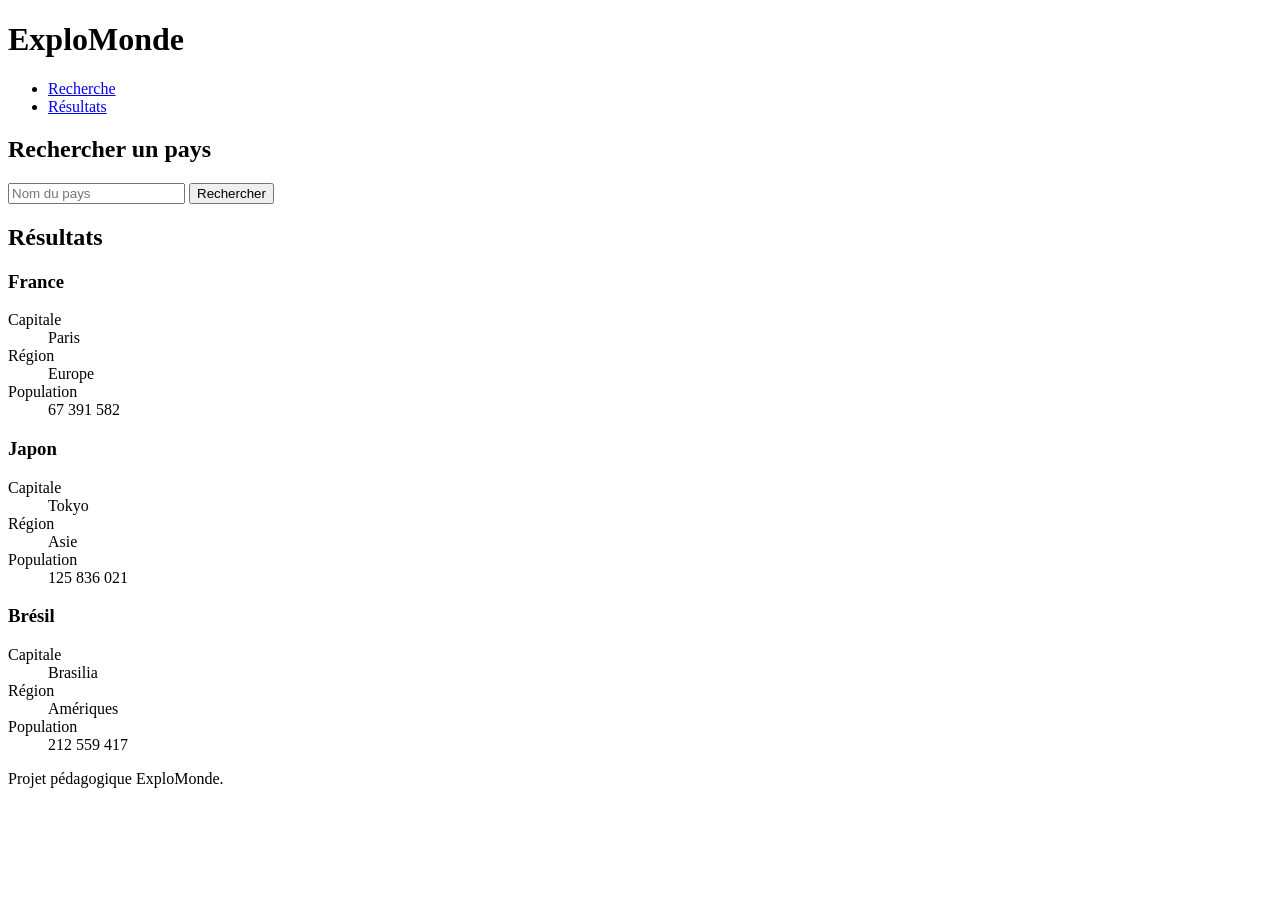
<file: TP1/index.html>
<!DOCTYPE html>
<html>
<head>
  <meta charset="utf-8">
  <meta name="viewport" content="width=device-width, initial-scale=1">
  <title>ExploMonde</title>
</head>
<body>
  <header>
    <h1>ExploMonde</h1>
    <nav>
      <ul>
        <li><a href="#recherche">Recherche</a></li>
        <li><a href="#resultats">Résultats</a></li>
      </ul>
    </nav>
  </header>

  <main>
    <section id="recherche">
      <h2>Rechercher un pays</h2>
      <form>
        <input type="search" name="q" placeholder="Nom du pays">
        <button type="submit">Rechercher</button>
      </form>
    </section>

    <section id="resultats">
      <h2>Résultats</h2>

      <article>
        <h3>France</h3>
        <dl>
          <dt>Capitale</dt>
          <dd>Paris</dd>
          <dt>Région</dt>
          <dd>Europe</dd>
          <dt>Population</dt>
          <dd>67 391 582</dd>
        </dl>
      </article>

      <article>
        <h3>Japon</h3>
        <dl>
          <dt>Capitale</dt>
          <dd>Tokyo</dd>
          <dt>Région</dt>
          <dd>Asie</dd>
          <dt>Population</dt>
          <dd>125 836 021</dd>
        </dl>
      </article>

      <article>
        <h3>Brésil</h3>
        <dl>
          <dt>Capitale</dt>
          <dd>Brasilia</dd>
          <dt>Région</dt>
          <dd>Amériques</dd>
          <dt>Population</dt>
          <dd>212 559 417</dd>
        </dl>
      </article>
    </section>
  </main>

  <footer>
    <p>Projet pédagogique ExploMonde.</p>
  </footer>
</body>
</html>
</file>
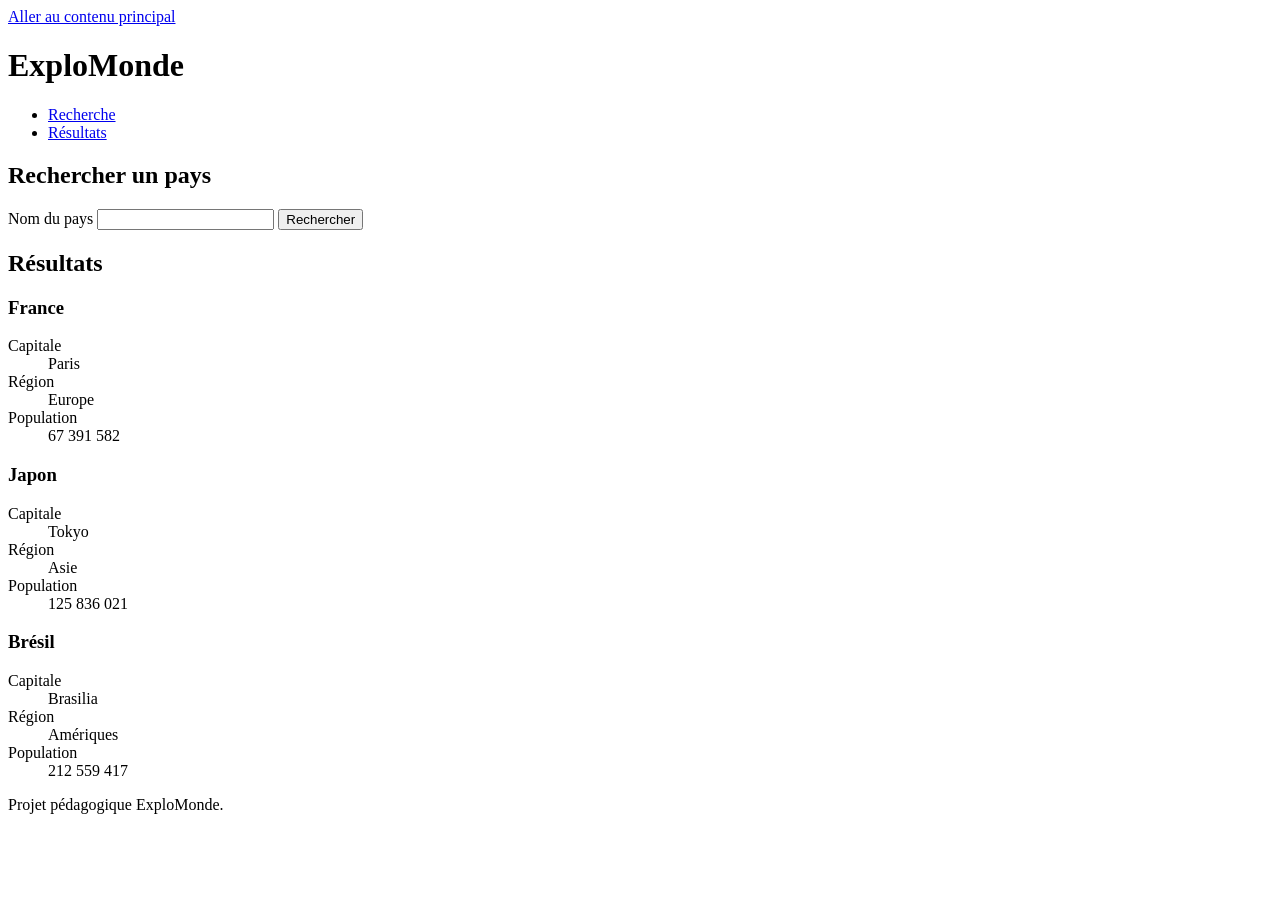
<file: TP2/index.html>
<!DOCTYPE html>
<html lang="fr">
<head>
  <meta charset="utf-8">
  <meta name="viewport" content="width=device-width, initial-scale=1">
  <title>ExploMonde — Rechercher un pays dans le monde</title>
</head>
<body>
  <a class="lien-evitement" href="#contenu">Aller au contenu principal</a>

  <header>
    <h1>ExploMonde</h1>
    <nav aria-label="Navigation principale">
      <ul>
        <li><a href="#recherche">Recherche</a></li>
        <li><a href="#resultats">Résultats</a></li>
      </ul>
    </nav>
  </header>

  <main id="contenu">
    <section id="recherche">
      <h2>Rechercher un pays</h2>
      <form>
        <label for="q">Nom du pays</label>
        <input type="search" id="q" name="q">
        <button type="submit">Rechercher</button>
      </form>
    </section>

    <section id="resultats">
      <h2>Résultats</h2>
      <p id="statut" role="status"></p>

      <article>
        <h3>France</h3>
        <dl>
          <dt>Capitale</dt>
          <dd>Paris</dd>
          <dt>Région</dt>
          <dd>Europe</dd>
          <dt>Population</dt>
          <dd>67 391 582</dd>
        </dl>
      </article>

      <article>
        <h3>Japon</h3>
        <dl>
          <dt>Capitale</dt>
          <dd>Tokyo</dd>
          <dt>Région</dt>
          <dd>Asie</dd>
          <dt>Population</dt>
          <dd>125 836 021</dd>
        </dl>
      </article>

      <article>
        <h3>Brésil</h3>
        <dl>
          <dt>Capitale</dt>
          <dd>Brasilia</dd>
          <dt>Région</dt>
          <dd>Amériques</dd>
          <dt>Population</dt>
          <dd>212 559 417</dd>
        </dl>
      </article>
    </section>
  </main>

  <footer>
    <p>Projet pédagogique ExploMonde.</p>
  </footer>
</body>
</html>
</file>
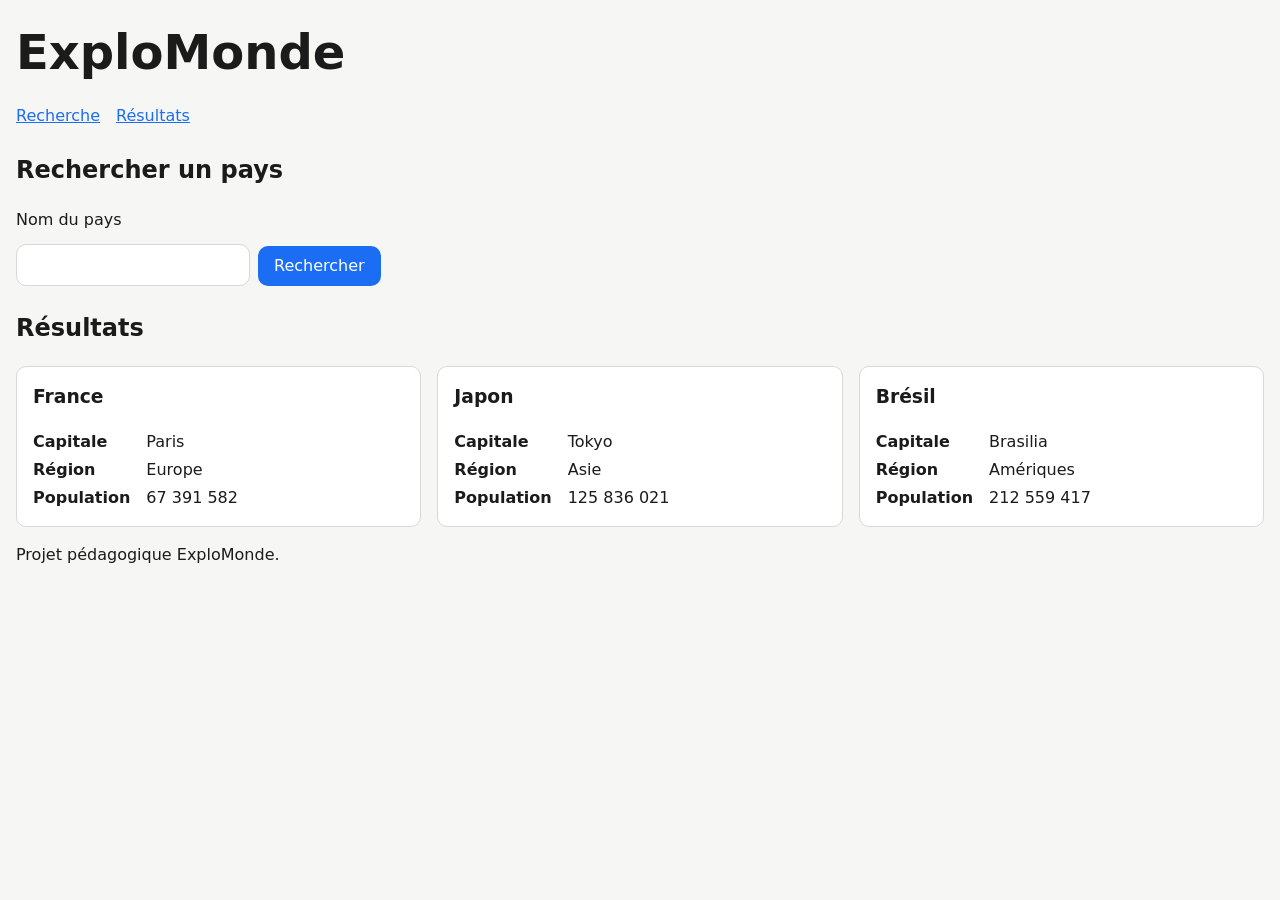
<file: TP3/index.html>
<!DOCTYPE html>
<html lang="fr">
<head>
  <meta charset="utf-8">
  <meta name="viewport" content="width=device-width, initial-scale=1">
  <title>ExploMonde — Rechercher un pays dans le monde</title>
  <link rel="stylesheet" href="css/tokens.css">
  <link rel="stylesheet" href="css/base.css">
  <link rel="stylesheet" href="css/components.css">
</head>
<body>
  <a class="lien-evitement" href="#contenu">Aller au contenu principal</a>

  <header>
    <h1>ExploMonde</h1>
    <nav aria-label="Navigation principale">
      <ul>
        <li><a href="#recherche">Recherche</a></li>
        <li><a href="#resultats">Résultats</a></li>
      </ul>
    </nav>
  </header>

  <main id="contenu">
    <section id="recherche">
      <h2>Rechercher un pays</h2>
      <form>
        <label for="q">Nom du pays</label>
        <input type="search" id="q" name="q">
        <button type="submit">Rechercher</button>
      </form>
    </section>

    <section id="resultats">
      <h2>Résultats</h2>
      <p id="statut" role="status"></p>

      <ul class="grille-pays">
        <li class="carte-pays">
          <h3>France</h3>
          <dl>
            <dt>Capitale</dt>
            <dd>Paris</dd>
            <dt>Région</dt>
            <dd>Europe</dd>
            <dt>Population</dt>
            <dd>67 391 582</dd>
          </dl>
        </li>
        <li class="carte-pays">
          <h3>Japon</h3>
          <dl>
            <dt>Capitale</dt>
            <dd>Tokyo</dd>
            <dt>Région</dt>
            <dd>Asie</dd>
            <dt>Population</dt>
            <dd>125 836 021</dd>
          </dl>
        </li>
        <li class="carte-pays">
          <h3>Brésil</h3>
          <dl>
            <dt>Capitale</dt>
            <dd>Brasilia</dd>
            <dt>Région</dt>
            <dd>Amériques</dd>
            <dt>Population</dt>
            <dd>212 559 417</dd>
          </dl>
        </li>
      </ul>
    </section>
  </main>

  <footer>
    <p>Projet pédagogique ExploMonde.</p>
  </footer>
</body>
</html>
</file>
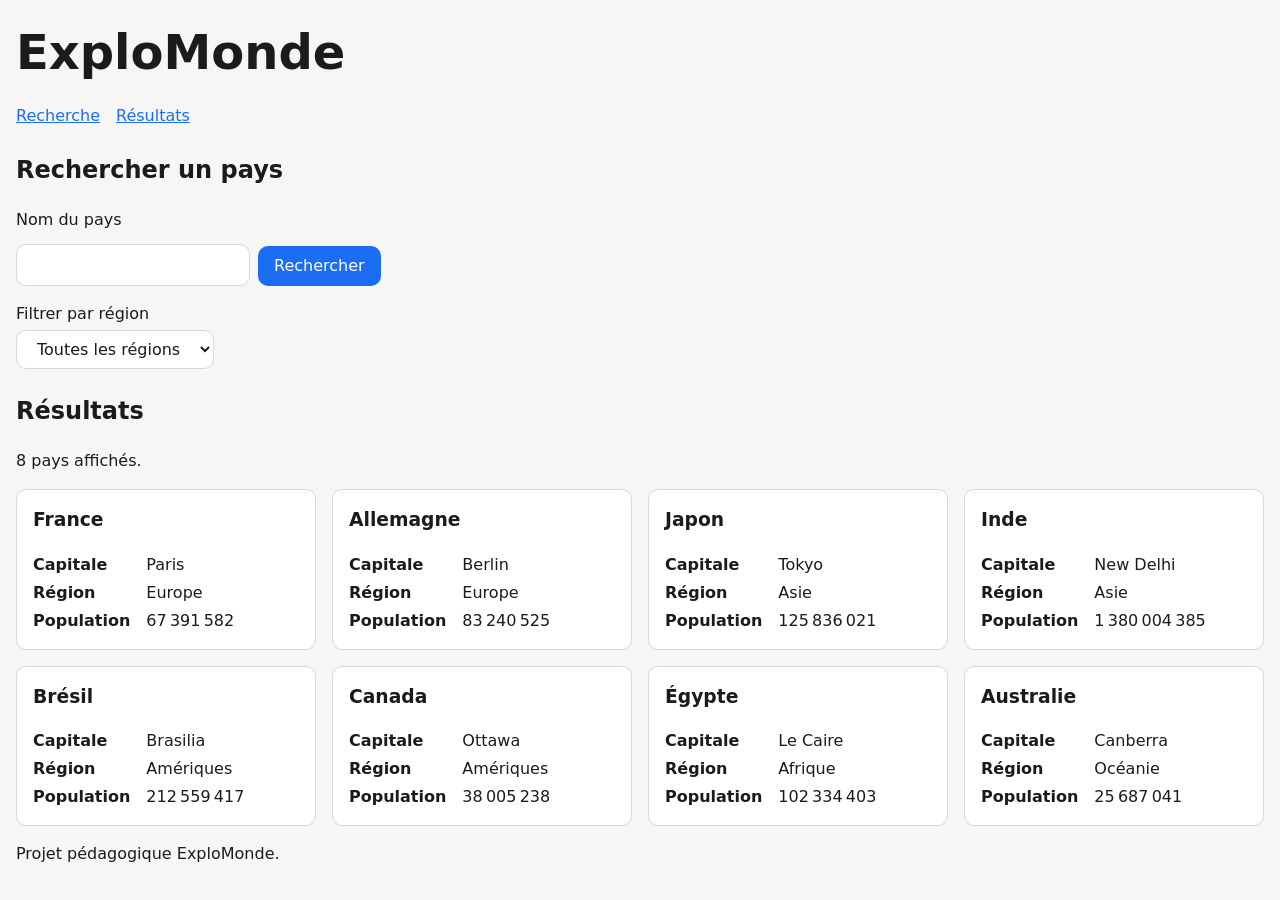
<file: TP4/index.html>
<!DOCTYPE html>
<html lang="fr">
<head>
  <meta charset="utf-8">
  <meta name="viewport" content="width=device-width, initial-scale=1">
  <title>ExploMonde — Rechercher un pays dans le monde</title>
  <link rel="stylesheet" href="css/tokens.css">
  <link rel="stylesheet" href="css/base.css">
  <link rel="stylesheet" href="css/components.css">
  <script type="module" src="js/main.js"></script>
</head>
<body>
  <a class="lien-evitement" href="#contenu">Aller au contenu principal</a>

  <header>
    <h1>ExploMonde</h1>
    <nav aria-label="Navigation principale">
      <ul>
        <li><a href="#recherche">Recherche</a></li>
        <li><a href="#resultats">Résultats</a></li>
      </ul>
    </nav>
  </header>

  <main id="contenu">
    <section id="recherche">
      <h2>Rechercher un pays</h2>
      <form>
        <label for="q">Nom du pays</label>
        <input type="search" id="q" name="q">
        <button type="submit">Rechercher</button>
      </form>

      <div class="filtre">
        <label for="filtre-region">Filtrer par région</label>
        <select id="filtre-region">
          <option value="">Toutes les régions</option>
          <option value="Europe">Europe</option>
          <option value="Asie">Asie</option>
          <option value="Amériques">Amériques</option>
          <option value="Afrique">Afrique</option>
          <option value="Océanie">Océanie</option>
        </select>
      </div>
    </section>

    <section id="resultats">
      <h2>Résultats</h2>
      <p id="statut" role="status"></p>
      <div id="resultats-liste" class="grille-pays"></div>
      <div id="detail" class="detail" aria-live="polite"></div>
    </section>
  </main>

  <footer>
    <p>Projet pédagogique ExploMonde.</p>
  </footer>
</body>
</html>
</file>
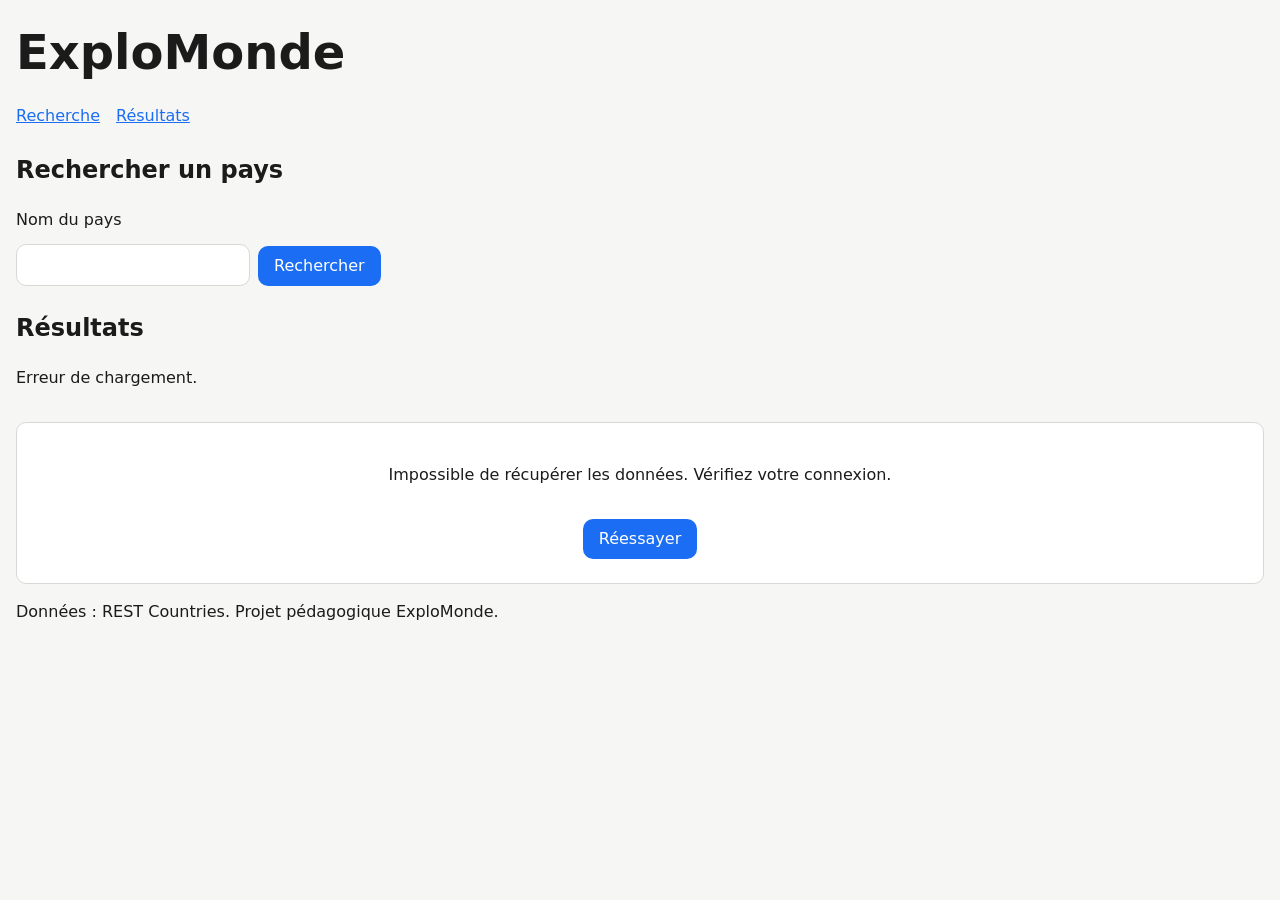
<file: TP5/index.html>
<!DOCTYPE html>
<html lang="fr">
<head>
  <meta charset="utf-8">
  <meta name="viewport" content="width=device-width, initial-scale=1">
  <title>ExploMonde — Rechercher un pays dans le monde</title>
  <link rel="stylesheet" href="css/tokens.css">
  <link rel="stylesheet" href="css/base.css">
  <link rel="stylesheet" href="css/components.css">
  <script type="module" src="js/main.js"></script>
</head>
<body>
  <a class="lien-evitement" href="#contenu">Aller au contenu principal</a>

  <header>
    <h1>ExploMonde</h1>
    <nav aria-label="Navigation principale">
      <ul>
        <li><a href="#recherche">Recherche</a></li>
        <li><a href="#resultats">Résultats</a></li>
      </ul>
    </nav>
  </header>

  <main id="contenu">
    <section id="recherche">
      <h2>Rechercher un pays</h2>
      <form id="form-recherche">
        <label for="q">Nom du pays</label>
        <input type="search" id="q" name="q" autocomplete="off">
        <button type="submit">Rechercher</button>
      </form>
    </section>

    <section id="resultats">
      <h2>Résultats</h2>
      <p id="statut" role="status"></p>
      <div id="resultats-liste" class="grille-pays"></div>
    </section>
  </main>

  <footer>
    <p>Données : REST Countries. Projet pédagogique ExploMonde.</p>
  </footer>

  <dialog id="detail">
    <div id="detail-contenu"></div>
    <button type="button" id="detail-fermer">Fermer</button>
  </dialog>
</body>
</html>
</file>
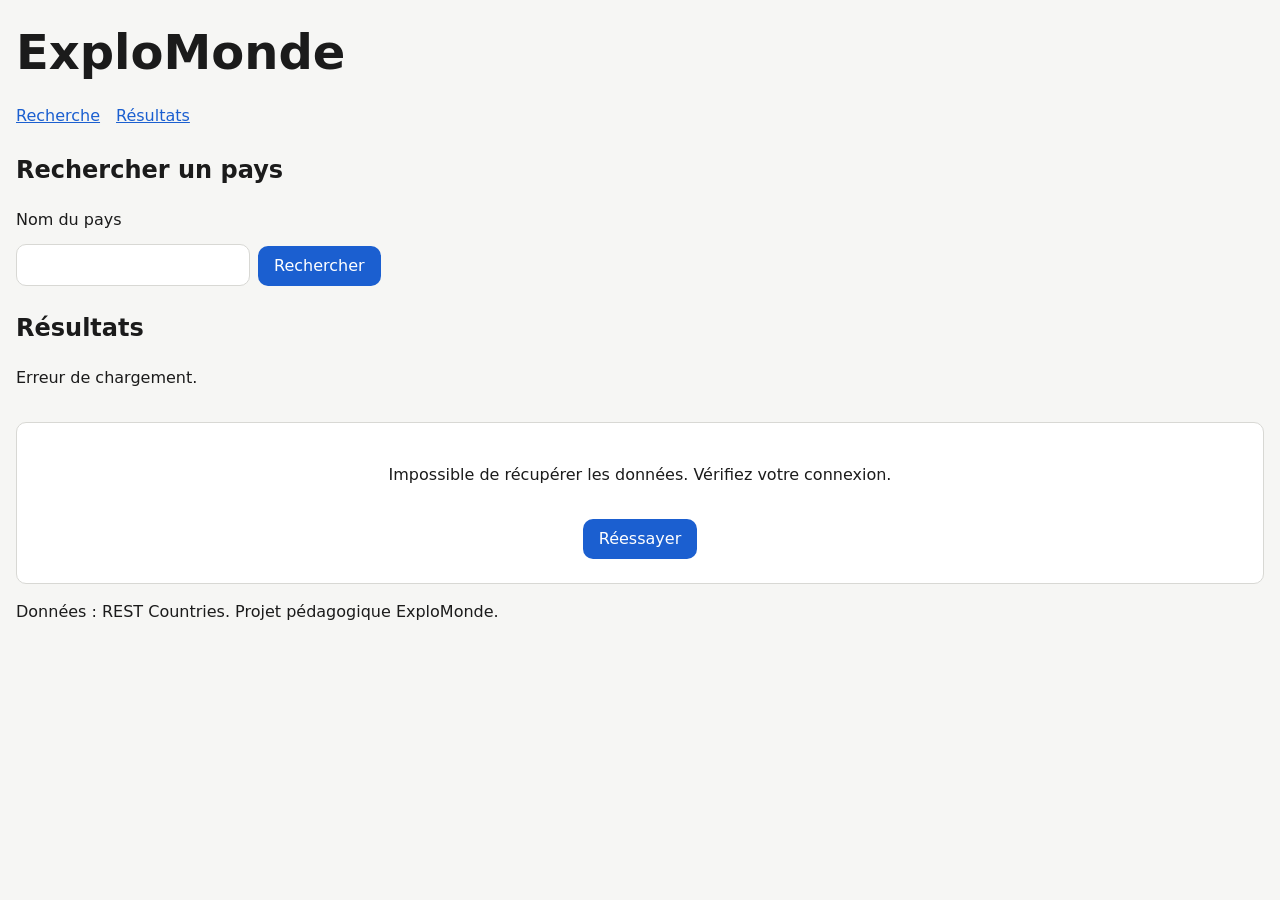
<file: TP6/index.html>
<!DOCTYPE html>
<html lang="fr">
<head>
  <meta charset="utf-8">
  <meta name="viewport" content="width=device-width, initial-scale=1">
  <meta name="description" content="ExploMonde : recherchez un pays et consultez sa capitale, sa région et sa population, à partir de l'API REST Countries.">
  <meta name="theme-color" content="#1b5fd0">
  <title>ExploMonde — Rechercher un pays dans le monde</title>

  <link rel="preconnect" href="https://restcountries.com" crossorigin>
  <link rel="dns-prefetch" href="https://restcountries.com">

  <link rel="stylesheet" href="css/tokens.css">
  <link rel="stylesheet" href="css/base.css">
  <link rel="stylesheet" href="css/components.css">
  <script type="module" src="js/main.js"></script>
</head>
<body>
  <a class="lien-evitement" href="#contenu">Aller au contenu principal</a>

  <header>
    <h1>ExploMonde</h1>
    <nav aria-label="Navigation principale">
      <ul>
        <li><a href="#recherche">Recherche</a></li>
        <li><a href="#resultats">Résultats</a></li>
      </ul>
    </nav>
  </header>

  <main id="contenu">
    <section id="recherche">
      <h2>Rechercher un pays</h2>
      <form id="form-recherche">
        <label for="q">Nom du pays</label>
        <input type="search" id="q" name="q" autocomplete="off">
        <button type="submit">Rechercher</button>
      </form>
    </section>

    <section id="resultats">
      <h2>Résultats</h2>
      <p id="statut" role="status"></p>
      <div id="resultats-liste" class="grille-pays"></div>
    </section>
  </main>

  <footer>
    <p>Données : REST Countries. Projet pédagogique ExploMonde.</p>
  </footer>

  <dialog id="detail">
    <div id="detail-contenu"></div>
    <button type="button" id="detail-fermer">Fermer</button>
  </dialog>
</body>
</html>
</file>
<file: TP3/css/tokens.css>
/* Design tokens : toutes les valeurs réutilisables du projet */
:root {
  /* Couleurs */
  --couleur-fond: #f6f6f4;
  --couleur-texte: #1b1b1b;
  --couleur-primaire: #1b6ef3;
  --couleur-carte: #ffffff;
  --couleur-bordure: #d8d8d4;

  /* Rayon */
  --rayon: 10px;

  /* Espacements */
  --espace-xs: 4px;
  --espace-s: 8px;
  --espace-m: 16px;
  --espace-l: 24px;
  --espace-xl: 40px;

  /* Titre fluide */
  --taille-titre: clamp(1.8rem, 1.1rem + 3vw, 3rem);
}

/* Thème sombre : on surcharge UNIQUEMENT les variables de couleur */
@media (prefers-color-scheme: dark) {
  :root {
    --couleur-fond: #15171b;
    --couleur-texte: #e8e8e8;
    --couleur-primaire: #6ba8ff;
    --couleur-carte: #21252b;
    --couleur-bordure: #363b42;
  }
}
</file>
<file: TP3/css/base.css>
/* Style de base — Mobile First, aucune media query (le thème sombre passe par prefers-color-scheme) */

* {
  box-sizing: border-box;
}

body {
  margin: 0;
  padding: var(--espace-m);
  font-family: system-ui, -apple-system, "Segoe UI", Roboto, sans-serif;
  line-height: 1.5;
  background: var(--couleur-fond);
  color: var(--couleur-texte);
}

h1 {
  font-size: var(--taille-titre);
  margin: 0 0 var(--espace-m);
}

h2 {
  margin-top: var(--espace-l);
}

a {
  color: var(--couleur-primaire);
}

/* Focus visible renforcé pour toute la navigation clavier */
:focus-visible {
  outline: 3px solid var(--couleur-primaire);
  outline-offset: 2px;
}

/* Lien d'évitement : caché hors focus, visible au focus */
.lien-evitement {
  position: absolute;
  top: calc(-1 * var(--espace-xl));
  left: var(--espace-s);
  padding: var(--espace-s) var(--espace-m);
  background: var(--couleur-primaire);
  color: #fff;
  border-radius: var(--rayon);
  text-decoration: none;
  transition: top 0.15s ease;
}
.lien-evitement:focus {
  top: var(--espace-s);
}

nav ul {
  list-style: none;
  padding: 0;
  margin: 0;
  display: flex;
  gap: var(--espace-m);
}

form {
  display: flex;
  flex-wrap: wrap;
  gap: var(--espace-s);
  align-items: end;
}

label {
  display: block;
  width: 100%;
  margin-bottom: var(--espace-xs);
}

input,
select,
button {
  font: inherit;
  padding: var(--espace-s) var(--espace-m);
  border: 1px solid var(--couleur-bordure);
  border-radius: var(--rayon);
  background: var(--couleur-carte);
  color: inherit;
}

button {
  border: 0;
  background: var(--couleur-primaire);
  color: #fff;
  cursor: pointer;
}
</file>
<file: TP3/css/components.css>
/* Composants : la grille de cartes et la carte pays */

.grille-pays {
  list-style: none;
  margin: var(--espace-m) 0 0;
  padding: 0;
  display: grid;
  gap: var(--espace-m);
  grid-template-columns: repeat(auto-fit, minmax(260px, 1fr));
}

.carte-pays {
  background: var(--couleur-carte);
  border: 1px solid var(--couleur-bordure);
  border-radius: var(--rayon);
  padding: var(--espace-m);
}

.carte-pays h3 {
  margin-top: 0;
}

.carte-pays dl {
  margin: 0;
  display: grid;
  grid-template-columns: auto 1fr;
  gap: var(--espace-xs) var(--espace-m);
}

.carte-pays dt {
  font-weight: 600;
}

.carte-pays dd {
  margin: 0;
}
</file>
<file: TP4/css/tokens.css>
/* Design tokens : toutes les valeurs réutilisables du projet */
:root {
  /* Couleurs */
  --couleur-fond: #f6f6f4;
  --couleur-texte: #1b1b1b;
  --couleur-primaire: #1b6ef3;
  --couleur-carte: #ffffff;
  --couleur-bordure: #d8d8d4;

  /* Rayon */
  --rayon: 10px;

  /* Espacements */
  --espace-xs: 4px;
  --espace-s: 8px;
  --espace-m: 16px;
  --espace-l: 24px;
  --espace-xl: 40px;

  /* Titre fluide */
  --taille-titre: clamp(1.8rem, 1.1rem + 3vw, 3rem);
}

/* Thème sombre : on surcharge UNIQUEMENT les variables de couleur */
@media (prefers-color-scheme: dark) {
  :root {
    --couleur-fond: #15171b;
    --couleur-texte: #e8e8e8;
    --couleur-primaire: #6ba8ff;
    --couleur-carte: #21252b;
    --couleur-bordure: #363b42;
  }
}
</file>
<file: TP4/css/base.css>
/* Style de base — Mobile First, aucune media query (le thème sombre passe par prefers-color-scheme) */

* {
  box-sizing: border-box;
}

body {
  margin: 0;
  padding: var(--espace-m);
  font-family: system-ui, -apple-system, "Segoe UI", Roboto, sans-serif;
  line-height: 1.5;
  background: var(--couleur-fond);
  color: var(--couleur-texte);
}

h1 {
  font-size: var(--taille-titre);
  margin: 0 0 var(--espace-m);
}

h2 {
  margin-top: var(--espace-l);
}

a {
  color: var(--couleur-primaire);
}

:focus-visible {
  outline: 3px solid var(--couleur-primaire);
  outline-offset: 2px;
}

.lien-evitement {
  position: absolute;
  top: calc(-1 * var(--espace-xl));
  left: var(--espace-s);
  padding: var(--espace-s) var(--espace-m);
  background: var(--couleur-primaire);
  color: #fff;
  border-radius: var(--rayon);
  text-decoration: none;
  transition: top 0.15s ease;
}
.lien-evitement:focus {
  top: var(--espace-s);
}

nav ul {
  list-style: none;
  padding: 0;
  margin: 0;
  display: flex;
  gap: var(--espace-m);
}

form {
  display: flex;
  flex-wrap: wrap;
  gap: var(--espace-s);
  align-items: end;
}

label {
  display: block;
  width: 100%;
  margin-bottom: var(--espace-xs);
}

input,
select,
button {
  font: inherit;
  padding: var(--espace-s) var(--espace-m);
  border: 1px solid var(--couleur-bordure);
  border-radius: var(--rayon);
  background: var(--couleur-carte);
  color: inherit;
}

button {
  border: 0;
  background: var(--couleur-primaire);
  color: #fff;
  cursor: pointer;
}
</file>
<file: TP4/css/components.css>
/* Composants : filtre, grille de cartes, carte pays, panneau de détail */

.filtre {
  margin-top: var(--espace-m);
}

.grille-pays {
  list-style: none;
  margin: var(--espace-m) 0 0;
  padding: 0;
  display: grid;
  gap: var(--espace-m);
  grid-template-columns: repeat(auto-fit, minmax(260px, 1fr));
}

.carte-pays {
  background: var(--couleur-carte);
  border: 1px solid var(--couleur-bordure);
  border-radius: var(--rayon);
  padding: var(--espace-m);
  text-align: left;
  cursor: pointer;
}

.carte-pays h3 {
  margin-top: 0;
}

.carte-pays dl {
  margin: 0;
  display: grid;
  grid-template-columns: auto 1fr;
  gap: var(--espace-xs) var(--espace-m);
}

.carte-pays dt {
  font-weight: 600;
}

.carte-pays dd {
  margin: 0;
}

.detail:not(:empty) {
  margin-top: var(--espace-l);
  padding: var(--espace-m);
  border: 1px solid var(--couleur-bordure);
  border-radius: var(--rayon);
  background: var(--couleur-carte);
}
</file>
<file: TP5/css/tokens.css>
/* Design tokens : toutes les valeurs réutilisables du projet */
:root {
  /* Couleurs */
  --couleur-fond: #f6f6f4;
  --couleur-texte: #1b1b1b;
  --couleur-primaire: #1b6ef3;
  --couleur-carte: #ffffff;
  --couleur-bordure: #d8d8d4;

  /* Rayon */
  --rayon: 10px;

  /* Espacements */
  --espace-xs: 4px;
  --espace-s: 8px;
  --espace-m: 16px;
  --espace-l: 24px;
  --espace-xl: 40px;

  /* Titre fluide */
  --taille-titre: clamp(1.8rem, 1.1rem + 3vw, 3rem);
}

/* Thème sombre : on surcharge UNIQUEMENT les variables de couleur */
@media (prefers-color-scheme: dark) {
  :root {
    --couleur-fond: #15171b;
    --couleur-texte: #e8e8e8;
    --couleur-primaire: #6ba8ff;
    --couleur-carte: #21252b;
    --couleur-bordure: #363b42;
  }
}
</file>
<file: TP5/css/base.css>
/* Style de base — Mobile First, aucune media query (le thème sombre passe par prefers-color-scheme) */

* {
  box-sizing: border-box;
}

body {
  margin: 0;
  padding: var(--espace-m);
  font-family: system-ui, -apple-system, "Segoe UI", Roboto, sans-serif;
  line-height: 1.5;
  background: var(--couleur-fond);
  color: var(--couleur-texte);
}

h1 {
  font-size: var(--taille-titre);
  margin: 0 0 var(--espace-m);
}

h2 {
  margin-top: var(--espace-l);
}

a {
  color: var(--couleur-primaire);
}

:focus-visible {
  outline: 3px solid var(--couleur-primaire);
  outline-offset: 2px;
}

.lien-evitement {
  position: absolute;
  top: calc(-1 * var(--espace-xl));
  left: var(--espace-s);
  padding: var(--espace-s) var(--espace-m);
  background: var(--couleur-primaire);
  color: #fff;
  border-radius: var(--rayon);
  text-decoration: none;
  transition: top 0.15s ease;
}
.lien-evitement:focus {
  top: var(--espace-s);
}

nav ul {
  list-style: none;
  padding: 0;
  margin: 0;
  display: flex;
  gap: var(--espace-m);
}

form {
  display: flex;
  flex-wrap: wrap;
  gap: var(--espace-s);
  align-items: end;
}

label {
  display: block;
  width: 100%;
  margin-bottom: var(--espace-xs);
}

input,
select,
button {
  font: inherit;
  padding: var(--espace-s) var(--espace-m);
  border: 1px solid var(--couleur-bordure);
  border-radius: var(--rayon);
  background: var(--couleur-carte);
  color: inherit;
}

button {
  border: 0;
  background: var(--couleur-primaire);
  color: #fff;
  cursor: pointer;
}
</file>
<file: TP5/css/components.css>
/* Composants : grille, carte pays, panneau d'état (chargement / vide / erreur) */

.grille-pays {
  list-style: none;
  margin: var(--espace-m) 0 0;
  padding: 0;
  display: grid;
  gap: var(--espace-m);
  grid-template-columns: repeat(auto-fit, minmax(260px, 1fr));
}

.carte-pays {
  background: var(--couleur-carte);
  border: 1px solid var(--couleur-bordure);
  border-radius: var(--rayon);
  padding: var(--espace-m);
  text-align: left;
  cursor: pointer;
}

.carte-pays h3 {
  margin-top: 0;
}

.carte-pays img {
  width: 100%;
  height: auto;
  border-radius: var(--rayon);
  margin-bottom: var(--espace-s);
}

.carte-pays dl {
  margin: 0;
  display: grid;
  grid-template-columns: auto 1fr;
  gap: var(--espace-xs) var(--espace-m);
}

.carte-pays dt {
  font-weight: 600;
}

.carte-pays dd {
  margin: 0;
}

/* États non-succès */
.etat {
  margin-top: var(--espace-m);
  padding: var(--espace-l);
  border: 1px solid var(--couleur-bordure);
  border-radius: var(--rayon);
  background: var(--couleur-carte);
  text-align: center;
}

.etat button {
  margin-top: var(--espace-m);
}

/* Boîte de dialogue du détail */
#detail {
  max-width: 32rem;
  border: 1px solid var(--couleur-bordure);
  border-radius: var(--rayon);
  padding: var(--espace-l);
  background: var(--couleur-carte);
  color: var(--couleur-texte);
}

#detail::backdrop {
  background: rgba(0, 0, 0, 0.5);
}

#detail h2 {
  margin-top: 0;
}

#detail dl {
  display: grid;
  grid-template-columns: auto 1fr;
  gap: var(--espace-xs) var(--espace-m);
  margin: 0 0 var(--espace-m);
}

#detail dt {
  font-weight: 600;
}

#detail dd {
  margin: 0;
}
</file>
<file: TP6/css/tokens.css>
/* Design tokens : toutes les valeurs réutilisables du projet */
:root {
  /* Couleurs */
  --couleur-fond: #f6f6f4;
  --couleur-texte: #1b1b1b;
  --couleur-primaire: #1b5fd0;
  --couleur-carte: #ffffff;
  --couleur-bordure: #d8d8d4;

  /* Rayon */
  --rayon: 10px;

  /* Espacements */
  --espace-xs: 4px;
  --espace-s: 8px;
  --espace-m: 16px;
  --espace-l: 24px;
  --espace-xl: 40px;

  /* Titre fluide */
  --taille-titre: clamp(1.8rem, 1.1rem + 3vw, 3rem);
}

/* Thème sombre : on surcharge UNIQUEMENT les variables de couleur */
@media (prefers-color-scheme: dark) {
  :root {
    --couleur-fond: #15171b;
    --couleur-texte: #e8e8e8;
    --couleur-primaire: #7fb2ff;
    --couleur-carte: #21252b;
    --couleur-bordure: #363b42;
  }
}
</file>
<file: TP6/css/base.css>
/* Style de base — Mobile First, aucune media query (le thème sombre passe par prefers-color-scheme) */

* {
  box-sizing: border-box;
}

body {
  margin: 0;
  padding: var(--espace-m);
  font-family: system-ui, -apple-system, "Segoe UI", Roboto, sans-serif;
  line-height: 1.5;
  background: var(--couleur-fond);
  color: var(--couleur-texte);
}

h1 {
  font-size: var(--taille-titre);
  margin: 0 0 var(--espace-m);
}

h2 {
  margin-top: var(--espace-l);
}

a {
  color: var(--couleur-primaire);
}

:focus-visible {
  outline: 3px solid var(--couleur-primaire);
  outline-offset: 2px;
}

.lien-evitement {
  position: absolute;
  top: calc(-1 * var(--espace-xl));
  left: var(--espace-s);
  padding: var(--espace-s) var(--espace-m);
  background: var(--couleur-primaire);
  color: #fff;
  border-radius: var(--rayon);
  text-decoration: none;
  transition: top 0.15s ease;
}
.lien-evitement:focus {
  top: var(--espace-s);
}

nav ul {
  list-style: none;
  padding: 0;
  margin: 0;
  display: flex;
  gap: var(--espace-m);
}

form {
  display: flex;
  flex-wrap: wrap;
  gap: var(--espace-s);
  align-items: end;
}

label {
  display: block;
  width: 100%;
  margin-bottom: var(--espace-xs);
}

input,
select,
button {
  font: inherit;
  padding: var(--espace-s) var(--espace-m);
  border: 1px solid var(--couleur-bordure);
  border-radius: var(--rayon);
  background: var(--couleur-carte);
  color: inherit;
}

button {
  border: 0;
  background: var(--couleur-primaire);
  color: #fff;
  cursor: pointer;
}
</file>
<file: TP6/css/components.css>
/* Composants : grille, carte pays, panneau d'état (chargement / vide / erreur) */

.grille-pays {
  list-style: none;
  margin: var(--espace-m) 0 0;
  padding: 0;
  display: grid;
  gap: var(--espace-m);
  grid-template-columns: repeat(auto-fit, minmax(260px, 1fr));
}

.carte-pays {
  background: var(--couleur-carte);
  border: 1px solid var(--couleur-bordure);
  border-radius: var(--rayon);
  padding: var(--espace-m);
  text-align: left;
  cursor: pointer;
}

.carte-pays h3 {
  margin-top: 0;
}

.carte-pays img {
  width: 100%;
  height: auto;
  aspect-ratio: 3 / 2;
  object-fit: cover;
  border-radius: var(--rayon);
  margin-bottom: var(--espace-s);
  background: var(--couleur-bordure);
}

.carte-pays dl {
  margin: 0;
  display: grid;
  grid-template-columns: auto 1fr;
  gap: var(--espace-xs) var(--espace-m);
}

.carte-pays dt {
  font-weight: 600;
}

.carte-pays dd {
  margin: 0;
}

.etat {
  margin-top: var(--espace-m);
  padding: var(--espace-l);
  border: 1px solid var(--couleur-bordure);
  border-radius: var(--rayon);
  background: var(--couleur-carte);
  text-align: center;
}

.etat button {
  margin-top: var(--espace-m);
}

/* Boîte de dialogue du détail */
#detail {
  max-width: 32rem;
  border: 1px solid var(--couleur-bordure);
  border-radius: var(--rayon);
  padding: var(--espace-l);
  background: var(--couleur-carte);
  color: var(--couleur-texte);
}

#detail::backdrop {
  background: rgba(0, 0, 0, 0.5);
}

#detail h2 {
  margin-top: 0;
}

#detail dl {
  display: grid;
  grid-template-columns: auto 1fr;
  gap: var(--espace-xs) var(--espace-m);
  margin: 0 0 var(--espace-m);
}

#detail dt {
  font-weight: 600;
}

#detail dd {
  margin: 0;
}
</file>
